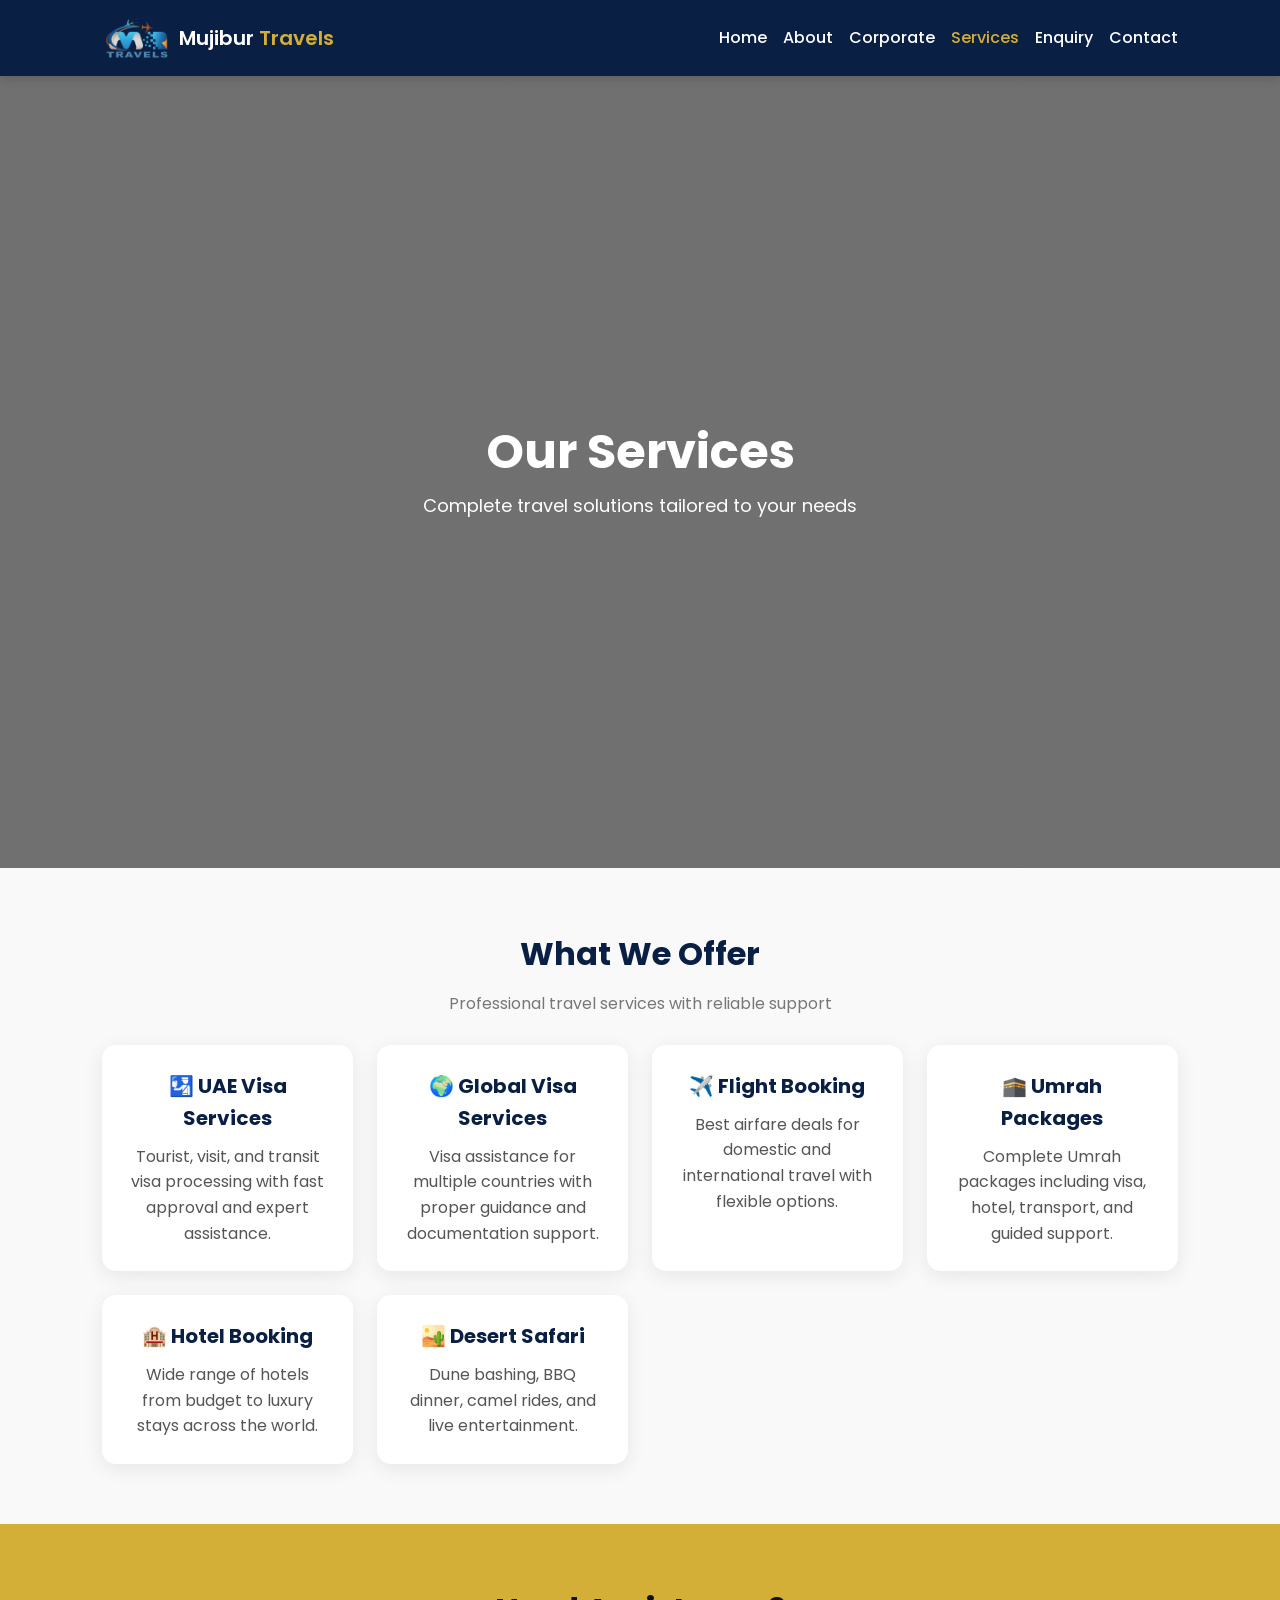
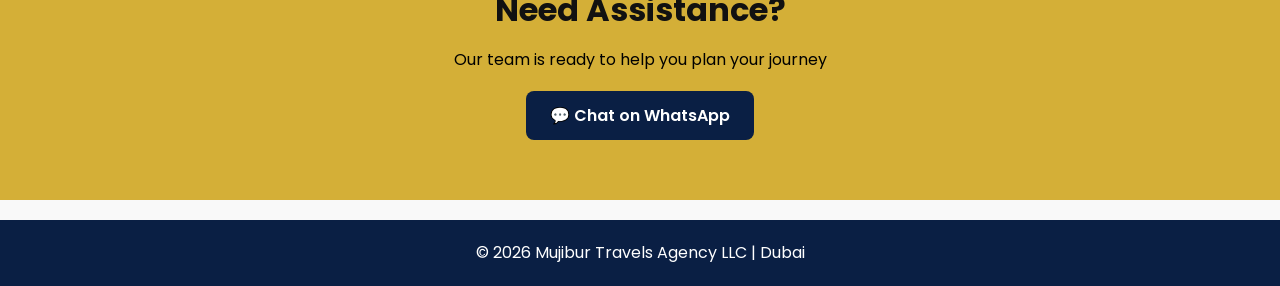
<file: services.html>
<!DOCTYPE html>
<html>
<head>
<title>Services | Mujibur Travels</title>

<meta name="viewport" content="width=device-width, initial-scale=1">
<link rel="stylesheet" href="style.css">

<link href="https://fonts.googleapis.com/css2?family=Poppins:wght@300;400;600&display=swap" rel="stylesheet">

</head>

<body>

<header>

<div class="logo">
<img src="images/logo.png">
<span>Mujibur <span class="gold">Travels</span></span>
</div>

<nav>
<a href="index.html">Home</a>
<a href="about.html">About</a>
<a href="corporate.html">Corporate</a>
<a href="services.html" class="active">Services</a>
<a href="enquiry.html">Enquiry</a>
<a href="contact.html">Contact</a>
</nav>

</header>

<!-- HERO -->

<section class="hero" style="height:60vh;">
<div>
<h1>Our Services</h1>
<p>Complete travel solutions tailored to your needs</p>
</div>
</section>

<!-- SERVICES -->

<section>

<h2>What We Offer</h2>
<p class="subtext">Professional travel services with reliable support</p>

<div class="services">

<div class="card">
<h3>🛂 UAE Visa Services</h3>
<p>Tourist, visit, and transit visa processing with fast approval and expert assistance.</p>
</div>

<div class="card">
<h3>🌍 Global Visa Services</h3>
<p>Visa assistance for multiple countries with proper guidance and documentation support.</p>
</div>

<div class="card">
<h3>✈️ Flight Booking</h3>
<p>Best airfare deals for domestic and international travel with flexible options.</p>
</div>

<div class="card">
<h3>🕋 Umrah Packages</h3>
<p>Complete Umrah packages including visa, hotel, transport, and guided support.</p>
</div>

<div class="card">
<h3>🏨 Hotel Booking</h3>
<p>Wide range of hotels from budget to luxury stays across the world.</p>
</div>

<div class="card">
<h3>🏜️ Desert Safari</h3>
<p>Dune bashing, BBQ dinner, camel rides, and live entertainment.</p>
</div>




</div>

</section>

<!-- CTA -->

<section class="cta">

<h2>Need Assistance?</h2>
<p>Our team is ready to help you plan your journey</p>

<a class="btn" href="https://wa.me/971549954221" target="_blank">
💬 Chat on WhatsApp
</a>

</section>

<footer>
<p>© 2026 Mujibur Travels Agency LLC | Dubai</p>
</footer>

</body>
</html>
</file>
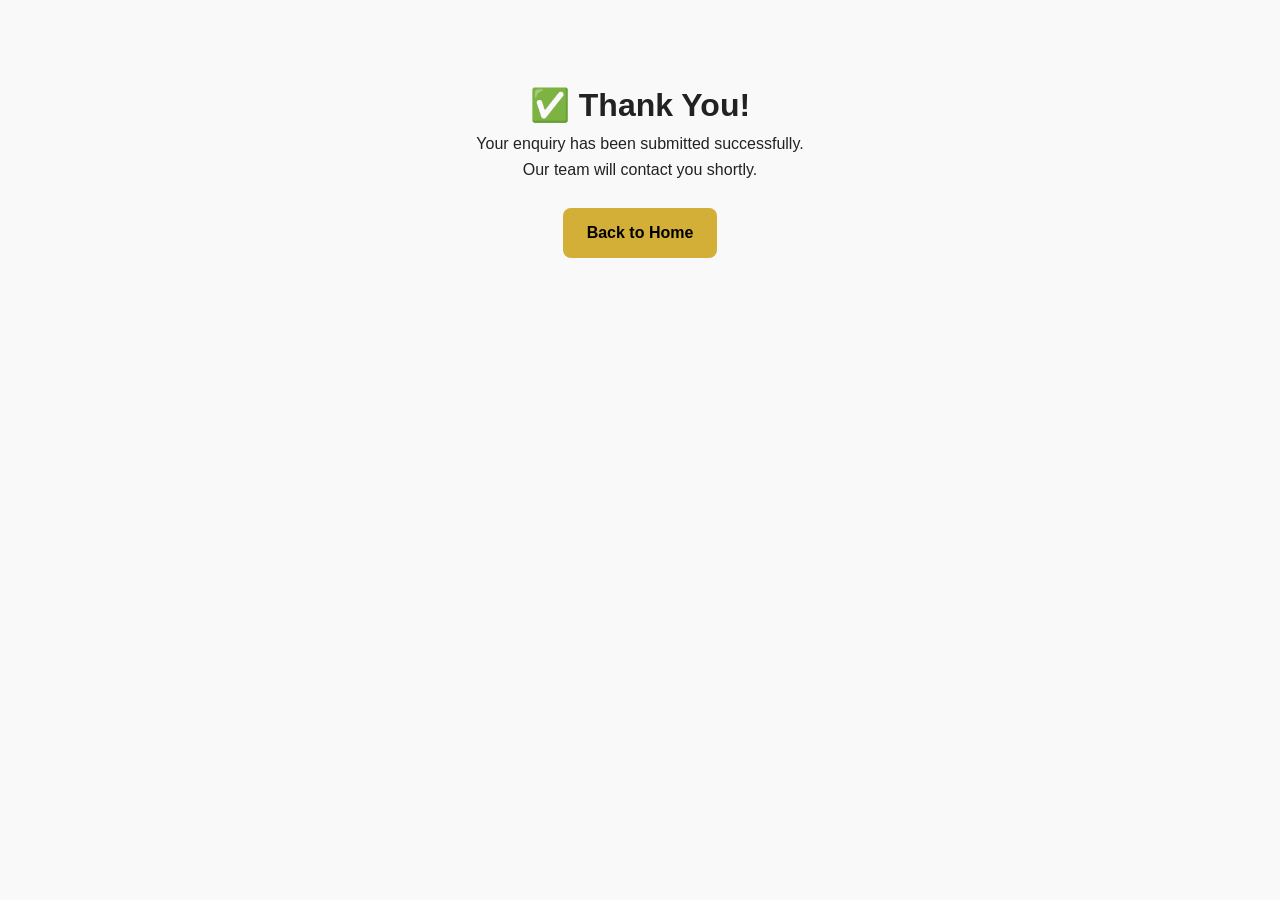
<file: thankyou.html>
<!DOCTYPE html>
<html>
<head>
<title>Thank You | Mujibur Travels</title>
<link rel="stylesheet" href="style.css">
</head>

<body style="text-align:center;padding:80px;">

<h1>✅ Thank You!</h1>

<p>Your enquiry has been submitted successfully.</p>
<p>Our team will contact you shortly.</p>

<br>

<a href="index.html" class="btn">Back to Home</a>

</body>
</html>
</file>
<file: style.css>
*{
margin:0;
padding:0;
box-sizing:border-box;
font-family:'Poppins', sans-serif;
}

html{
scroll-behavior:smooth;
}

body{
background:#f9f9f9;
color:#222;
line-height:1.6;
}

/* HEADER */

header{
background:#0a1f44;
color:white;
padding:15px 8%;
display:flex;
justify-content:space-between;
align-items:center;
position:sticky;
top:0;
z-index:1000;
box-shadow:0 2px 10px rgba(0,0,0,0.18);
flex-wrap:wrap;
gap:15px;
}

.logo{
display:flex;
align-items:center;
gap:10px;
font-size:20px;
font-weight:600;
}

.logo img{
height:46px;
width:auto;
display:block;
}

.gold{
color:#d4af37;
}

nav{
display:flex;
flex-wrap:wrap;
gap:16px;
}

nav a{
color:white;
text-decoration:none;
font-weight:500;
transition:0.3s;
}

nav a:hover,
nav a.active{
color:#d4af37;
}

/* HERO */

.hero{
min-height:88vh;
background:
linear-gradient(rgba(0,0,0,0.55),rgba(0,0,0,0.55)),
url('https://images.unsplash.com/photo-1436491865332-7a61a109cc05?auto=format&fit=crop&w=1600&q=80') center/cover no-repeat;
display:flex;
align-items:center;
justify-content:center;
text-align:center;
color:white;
padding:80px 8%;
}



.hero-content{
max-width:760px;
}

.hero h1{
font-size:48px;
line-height:1.2;
margin-bottom:12px;
}

.hero p{
font-size:18px;
}

.hero-trust{
margin-top:10px;
color:#d4af37;
font-weight:600;
}

.hero-buttons{
display:flex;
gap:15px;
flex-wrap:wrap;
margin-top:22px;
justify-content:center;
}

/* GENERIC PAGE TITLE */

.page-hero{
padding:70px 8% 35px;
text-align:center;
}

.page-hero h1{
font-size:38px;
margin-bottom:10px;
}

.page-hero p{
max-width:760px;
margin:0 auto;
color:#777;
}

.banner-image{
width:100%;
max-width:900px;
border-radius:14px;
margin:28px auto 0;
display:block;
box-shadow:0 6px 22px rgba(0,0,0,0.12);
}

/* BUTTONS */

.btn{
padding:12px 24px;
background:#d4af37;
color:black;
text-decoration:none;
border-radius:8px;
font-weight:600;
transition:0.3s;
display:inline-block;
border:none;
cursor:pointer;
}

.btn:hover{
background:#b8962e;
transform:translateY(-2px);
}

.btn.outline{
background:transparent;
border:2px solid #d4af37;
color:#d4af37;
}

.btn.outline:hover{
background:#d4af37;
color:black;
}

/* SECTIONS */

section{
padding:60px 8%;
text-align:center;
}

section h2{
margin-bottom:12px;
font-size:32px;
color:#0a1f44;
}

.subtext{
margin-top:10px;
color:#777;
max-width:760px;
margin-left:auto;
margin-right:auto;
}

.dark{
background:#0a1f44;
color:white;
}

.dark h2{
color:white;
}

/* CARDS */

.services{
display:grid;
grid-template-columns:repeat(auto-fit,minmax(230px,1fr));
gap:24px;
margin-top:28px;
}

.card{
background:white;
padding:25px;
border-radius:14px;
box-shadow:0 5px 20px rgba(0,0,0,0.08);
transition:0.3s;
height:100%;
}

.card:hover{
transform:translateY(-6px);
}

.card h3{
font-size:20px;
margin-bottom:10px;
color:#0a1f44;
}

.card p{
color:#555;
}

.card .btn{
margin-top:16px;
}

/* TEXT BLOCKS */

.content-wrap{
max-width:850px;
margin:20px auto 0;
color:#555;
line-height:1.85;
text-align:left;
}

.content-wrap p + p{
margin-top:15px;
}

.points{
max-width:850px;
margin:28px auto 0;
text-align:left;
color:#555;
line-height:1.9;
padding-left:18px;
}

.points li{
margin-bottom:8px;
}

/* CTA */

.cta{
background:#d4af37;
color:black;
}

.cta h2{
color:#111;
}

.cta p{
margin-bottom:18px;
}

.cta .btn{
background:#0a1f44;
color:white;
}

.cta .btn:hover{
background:#081733;
}

/* CONTACT CARDS */

.contact-cards{
display:grid;
grid-template-columns:repeat(auto-fit,minmax(250px,1fr));
gap:20px;
margin-top:28px;
}

.contact-card{
background:white;
padding:22px;
border-radius:14px;
box-shadow:0 5px 20px rgba(0,0,0,0.08);
text-align:left;
transition:0.3s;
}

.contact-card:hover{
transform:translateY(-5px);
}

.contact-card h4{
font-size:18px;
color:#0a1f44;
margin-bottom:10px;
}

.contact-card p{
color:#555;
margin-bottom:8px;
}

.contact-card a{
color:#0a1f44;
text-decoration:none;
font-weight:500;
word-break:break-word;
}

.contact-card a:hover{
text-decoration:underline;
}

.contact-block + .contact-block{
margin-top:14px;
}

/* FORMS */

.form-grid{
display:grid;
grid-template-columns:repeat(auto-fit,minmax(300px,1fr));
gap:24px;
margin-top:28px;
}

.form-card{
background:white;
padding:25px;
border-radius:14px;
box-shadow:0 5px 20px rgba(0,0,0,0.08);
text-align:left;
}

.form-card h3{
margin-bottom:14px;
color:#0a1f44;
text-align:center;
}

form{
display:flex;
flex-direction:column;
gap:12px;
margin-top:10px;
}

form input,
form textarea{
padding:12px;
border:1px solid #ddd;
border-radius:8px;
font-size:14px;
width:100%;
}

form textarea{
min-height:110px;
resize:vertical;
}

form button{
padding:12px;
background:#0a1f44;
color:white;
border:none;
border-radius:8px;
cursor:pointer;
font-weight:600;
transition:0.3s;
}

form button:hover{
background:#d4af37;
color:black;
}

/* QR */

.qr-img{
width:180px;
max-width:100%;
margin-top:20px;
border-radius:12px;
box-shadow:0 5px 15px rgba(0,0,0,0.1);
}

/* SIMPLE CONTACT PREVIEW */

.contact-preview p{
margin-bottom:8px;
}

/* FOOTER */

footer{
background:#0a1f44;
color:white;
text-align:center;
padding:20px;
margin-top:20px;
}

/* WHATSAPP FLOAT */

.whatsapp{
position:fixed;
bottom:20px;
right:20px;
background:#25D366;
padding:12px;
border-radius:50%;
box-shadow:0 4px 10px rgba(0,0,0,0.3);
display:flex;
align-items:center;
justify-content:center;
z-index:1200;
}

.whatsapp img{
width:28px;
height:28px;
display:block;
}

/* THANK YOU */

.thankyou-page{
min-height:100vh;
display:flex;
align-items:center;
justify-content:center;
padding:40px 20px;
}

.thankyou-box{
background:white;
padding:40px 30px;
border-radius:16px;
box-shadow:0 6px 24px rgba(0,0,0,0.08);
max-width:600px;
width:100%;
text-align:center;
}

.thankyou-box h1{
margin-bottom:12px;
color:#0a1f44;
}

/* RESPONSIVE */

@media (max-width: 900px){
header{
justify-content:center;
}
nav{
justify-content:center;
}
.hero h1{
font-size:38px;
}
.page-hero h1{
font-size:32px;
}
section h2{
font-size:28px;
}
}

@media (max-width: 600px){
header{
padding:14px 5%;
}
section,
.page-hero{
padding-left:5%;
padding-right:5%;
}
.hero{
padding-left:5%;
padding-right:5%;
min-height:78vh;
}
.hero h1{
font-size:30px;
}
.hero p{
font-size:16px;
}
.logo{
font-size:18px;
}
.logo img{
height:40px;
}
nav{
gap:12px;
}
nav a{
font-size:14px;
}
}
</file>
